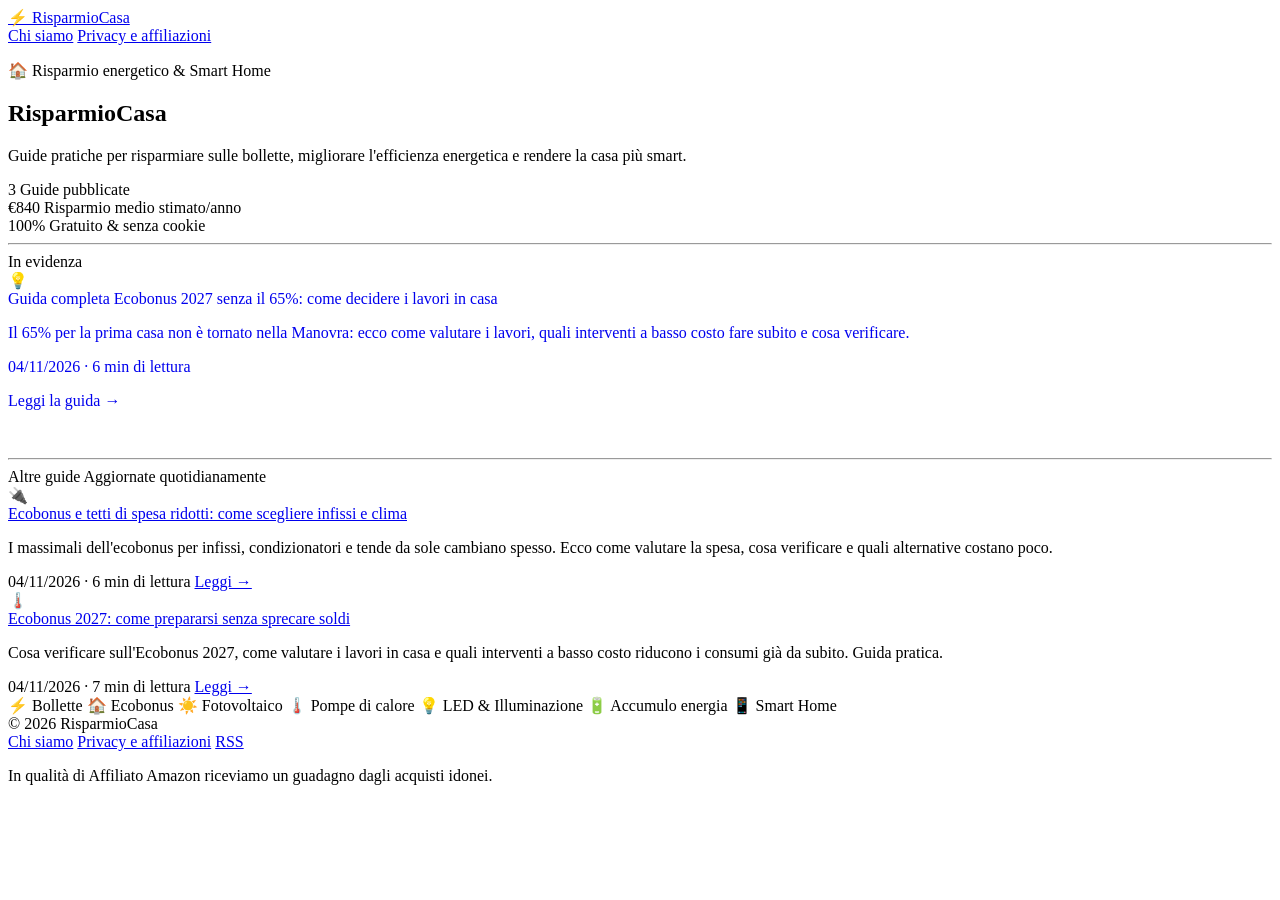
<file: index.html>
<!doctype html>
<html lang="it">
<head>
<meta charset="utf-8">
<meta name="viewport" content="width=device-width,initial-scale=1">
<title>RisparmioCasa — Guide pratiche per risparmiare sulle bollette, migliorare l&#39;efficienza energetica e rendere la</title>
<meta name="description" content="Guide pratiche per risparmiare sulle bollette, migliorare l&#39;efficienza energetica e rendere la casa più smart.">
<link rel="canonical" href="https://risparmio-casa.it/">
<link rel="alternate" type="application/rss+xml" title="RisparmioCasa" href="https://risparmio-casa.it/rss.xml">
<meta property="og:site_name" content="RisparmioCasa">
<meta property="og:title" content="RisparmioCasa — Guide pratiche per risparmiare sulle bollette, migliorare l&#39;efficienza energetica e rendere la">
<meta property="og:description" content="Guide pratiche per risparmiare sulle bollette, migliorare l&#39;efficienza energetica e rendere la casa più smart.">
<meta property="og:url" content="https://risparmio-casa.it/">
<link rel="preconnect" href="https://fonts.googleapis.com">
<link rel="preconnect" href="https://fonts.gstatic.com" crossorigin>
<link href="https://fonts.googleapis.com/css2?family=Inter:wght@400;500;600;700&display=swap" rel="stylesheet">
<link rel="stylesheet" href="https://risparmio-casa.it/assets/style.css">


</head>
<body class="page-home">
<div id="progress"></div>
<header class="site-header">
  <div class="wrap">
    <a class="brand" href="https://risparmio-casa.it/">
      <span class="brand-icon">⚡</span>
      RisparmioCasa
    </a>
    <nav>
      <a href="https://risparmio-casa.it/about/">Chi siamo</a>
      <a href="https://risparmio-casa.it/privacy/">Privacy e affiliazioni</a>
    </nav>
  </div>
</header>
<main class="wrap">

<section class="hero">
  <p class="hero-eyebrow">🏠 Risparmio energetico &amp; Smart Home</p>
  <h1>RisparmioCasa</h1>
  <p class="lead">Guide pratiche per risparmiare sulle bollette, migliorare l&#39;efficienza energetica e rendere la casa più smart.</p>
  <div class="hero-stats">
    <div class="stat-item">
      <span class="stat-num">3</span>
      <span class="stat-label">Guide pubblicate</span>
    </div>
    <div class="stat-item">
      <span class="stat-num">€840</span>
      <span class="stat-label">Risparmio medio stimato/anno</span>
    </div>
    <div class="stat-item">
      <span class="stat-num">100%</span>
      <span class="stat-label">Gratuito &amp; senza cookie</span>
    </div>
  </div>
</section>

<hr class="divider">





<div class="section-header">
  <span class="section-title">In evidenza</span>
</div>

<a href="https://risparmio-casa.it/posts/ecobonus-2027-senza-il-65-come-decidere-i-lavori-in-casa/" style="text-decoration:none;">
  <div class="featured-card">
    <div class="featured-thumb">💡</div>
    <div class="featured-body">
      <span class="featured-badge">Guida completa</span>
      <span class="featured-title">Ecobonus 2027 senza il 65%: come decidere i lavori in casa</span>
      <p class="featured-desc">Il 65% per la prima casa non è tornato nella Manovra: ecco come valutare i lavori, quali interventi a basso costo fare subito e cosa verificare.</p>
      <div class="featured-cta">
        <div class="featured-meta" style="margin-bottom:16px;">
          <span>04/11/2026</span>
          <span>·</span>
          <span>6 min di lettura</span>
        </div>
        <span class="btn">Leggi la guida →</span>
      </div>
    </div>
  </div>
</a>


<hr class="divider" style="margin-top:48px;">
<div class="section-header">
  <span class="section-title">Altre guide</span>
  <span class="section-sub">Aggiornate quotidianamente</span>
</div>


<div class="card-grid">
  
  
  <div class="card">
    <div class="card-thumb card-thumb-0">🔌</div>
    <div class="card-body">
      <a class="card-title" href="https://risparmio-casa.it/posts/ecobonus-e-tetti-di-spesa-ridotti-come-scegliere-infissi-e-clima/">Ecobonus e tetti di spesa ridotti: come scegliere infissi e clima</a>
      <p class="card-desc">I massimali dell&#39;ecobonus per infissi, condizionatori e tende da sole cambiano spesso. Ecco come valutare la spesa, cosa verificare e quali alternative costano poco.</p>
      <div class="card-footer">
        <span class="card-meta">04/11/2026 · 6 min di lettura</span>
        <a class="card-link" href="https://risparmio-casa.it/posts/ecobonus-e-tetti-di-spesa-ridotti-come-scegliere-infissi-e-clima/">Leggi →</a>
      </div>
    </div>
  </div>
  
  
  <div class="card">
    <div class="card-thumb card-thumb-1">🌡️</div>
    <div class="card-body">
      <a class="card-title" href="https://risparmio-casa.it/posts/ecobonus-2027-come-prepararsi-senza-sprecare-soldi/">Ecobonus 2027: come prepararsi senza sprecare soldi</a>
      <p class="card-desc">Cosa verificare sull&#39;Ecobonus 2027, come valutare i lavori in casa e quali interventi a basso costo riducono i consumi già da subito. Guida pratica.</p>
      <div class="card-footer">
        <span class="card-meta">04/11/2026 · 7 min di lettura</span>
        <a class="card-link" href="https://risparmio-casa.it/posts/ecobonus-2027-come-prepararsi-senza-sprecare-soldi/">Leggi →</a>
      </div>
    </div>
  </div>
  
</div>




<div class="topics-strip">
  <span class="topic-chip">⚡ Bollette</span>
  <span class="topic-chip">🏠 Ecobonus</span>
  <span class="topic-chip">☀️ Fotovoltaico</span>
  <span class="topic-chip">🌡️ Pompe di calore</span>
  <span class="topic-chip">💡 LED &amp; Illuminazione</span>
  <span class="topic-chip">🔋 Accumulo energia</span>
  <span class="topic-chip">📱 Smart Home</span>
</div>

</main>
<footer class="site-footer">
  <div class="wrap">
    <div class="footer-inner">
      <span>© 2026 RisparmioCasa</span>
      <div class="footer-links">
        <a href="https://risparmio-casa.it/about/">Chi siamo</a>
        <a href="https://risparmio-casa.it/privacy/">Privacy e affiliazioni</a>
        <a href="https://risparmio-casa.it/rss.xml">RSS</a>
      </div>
    </div>
    <p class="footer-disc">In qualità di Affiliato Amazon riceviamo un guadagno dagli acquisti idonei.</p>
  </div>
</footer>
<script>
  (function(){
    var bar = document.getElementById('progress');
    if (!bar || !document.body.classList.contains('page-post')) return;
    document.addEventListener('scroll', function(){
      var h = document.documentElement;
      var pct = h.scrollTop / (h.scrollHeight - h.clientHeight) * 100;
      bar.style.width = Math.min(pct, 100) + '%';
    }, {passive: true});
  })();
</script>
</body>
</html>
</file>
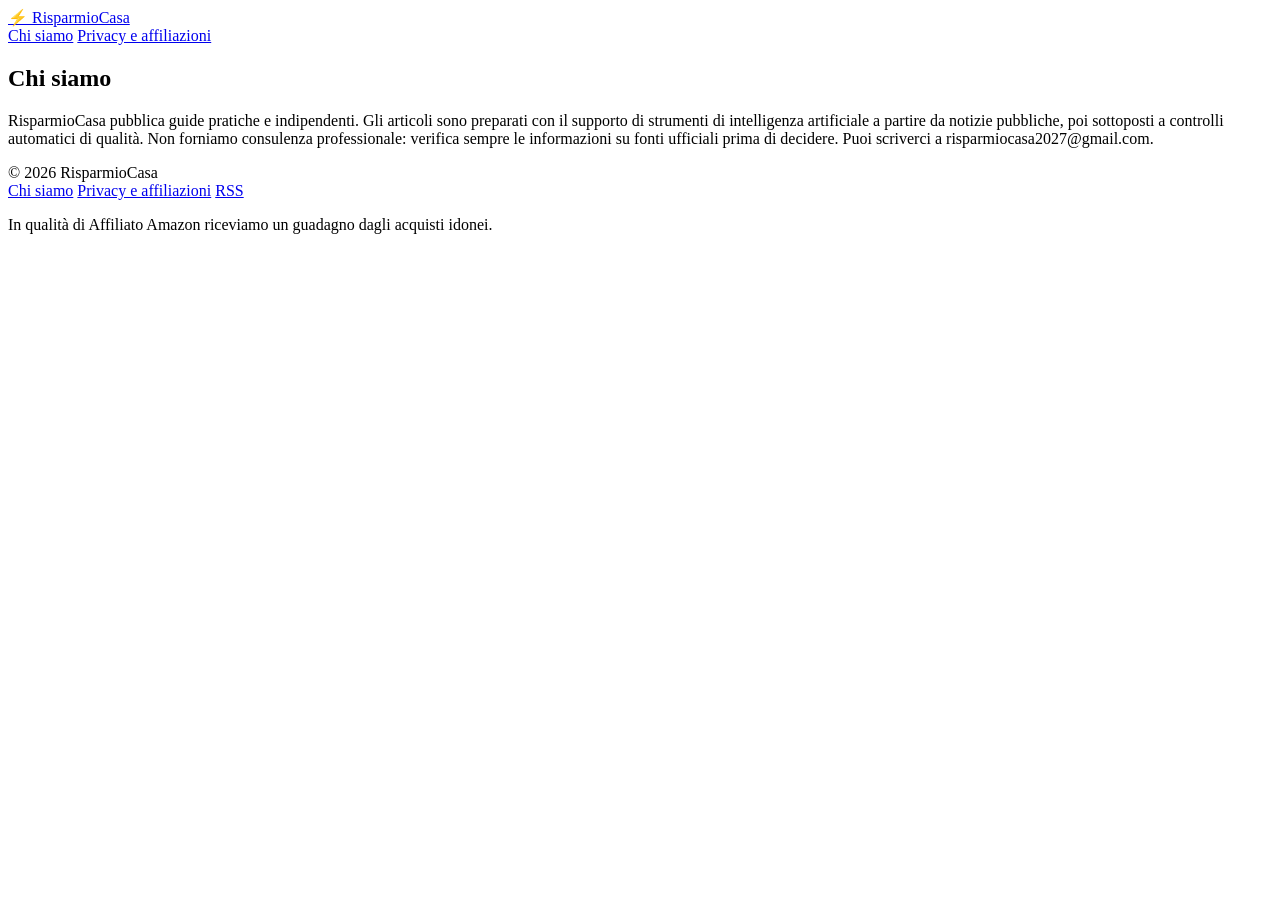
<file: about/index.html>
<!doctype html>
<html lang="it">
<head>
<meta charset="utf-8">
<meta name="viewport" content="width=device-width,initial-scale=1">
<title>Chi siamo | RisparmioCasa</title>
<meta name="description" content="Guide pratiche per risparmiare sulle bollette, migliorare l&#39;efficienza energetica e rendere la casa più smart.">
<link rel="canonical" href="https://risparmio-casa.it/about/">
<link rel="alternate" type="application/rss+xml" title="RisparmioCasa" href="https://risparmio-casa.it/rss.xml">
<meta property="og:site_name" content="RisparmioCasa">
<meta property="og:title" content="Chi siamo | RisparmioCasa">
<meta property="og:description" content="Guide pratiche per risparmiare sulle bollette, migliorare l&#39;efficienza energetica e rendere la casa più smart.">
<meta property="og:url" content="https://risparmio-casa.it/about/">
<link rel="preconnect" href="https://fonts.googleapis.com">
<link rel="preconnect" href="https://fonts.gstatic.com" crossorigin>
<link href="https://fonts.googleapis.com/css2?family=Inter:wght@400;500;600;700&display=swap" rel="stylesheet">
<link rel="stylesheet" href="https://risparmio-casa.it/assets/style.css">


</head>
<body class="page-static">
<div id="progress"></div>
<header class="site-header">
  <div class="wrap">
    <a class="brand" href="https://risparmio-casa.it/">
      <span class="brand-icon">⚡</span>
      RisparmioCasa
    </a>
    <nav>
      <a href="https://risparmio-casa.it/about/">Chi siamo</a>
      <a href="https://risparmio-casa.it/privacy/">Privacy e affiliazioni</a>
    </nav>
  </div>
</header>
<main class="wrap">

<article class="post">
  <h1>Chi siamo</h1>
  <div class="post-body"><p>RisparmioCasa pubblica guide pratiche e indipendenti. Gli articoli sono preparati con il supporto di strumenti di intelligenza artificiale a partire da notizie pubbliche, poi sottoposti a controlli automatici di qualità. Non forniamo consulenza professionale: verifica sempre le informazioni su fonti ufficiali prima di decidere. Puoi scriverci a risparmiocasa2027@gmail.com.</p></div>
</article>

</main>
<footer class="site-footer">
  <div class="wrap">
    <div class="footer-inner">
      <span>© 2026 RisparmioCasa</span>
      <div class="footer-links">
        <a href="https://risparmio-casa.it/about/">Chi siamo</a>
        <a href="https://risparmio-casa.it/privacy/">Privacy e affiliazioni</a>
        <a href="https://risparmio-casa.it/rss.xml">RSS</a>
      </div>
    </div>
    <p class="footer-disc">In qualità di Affiliato Amazon riceviamo un guadagno dagli acquisti idonei.</p>
  </div>
</footer>
<script>
  (function(){
    var bar = document.getElementById('progress');
    if (!bar || !document.body.classList.contains('page-post')) return;
    document.addEventListener('scroll', function(){
      var h = document.documentElement;
      var pct = h.scrollTop / (h.scrollHeight - h.clientHeight) * 100;
      bar.style.width = Math.min(pct, 100) + '%';
    }, {passive: true});
  })();
</script>
</body>
</html>
</file>
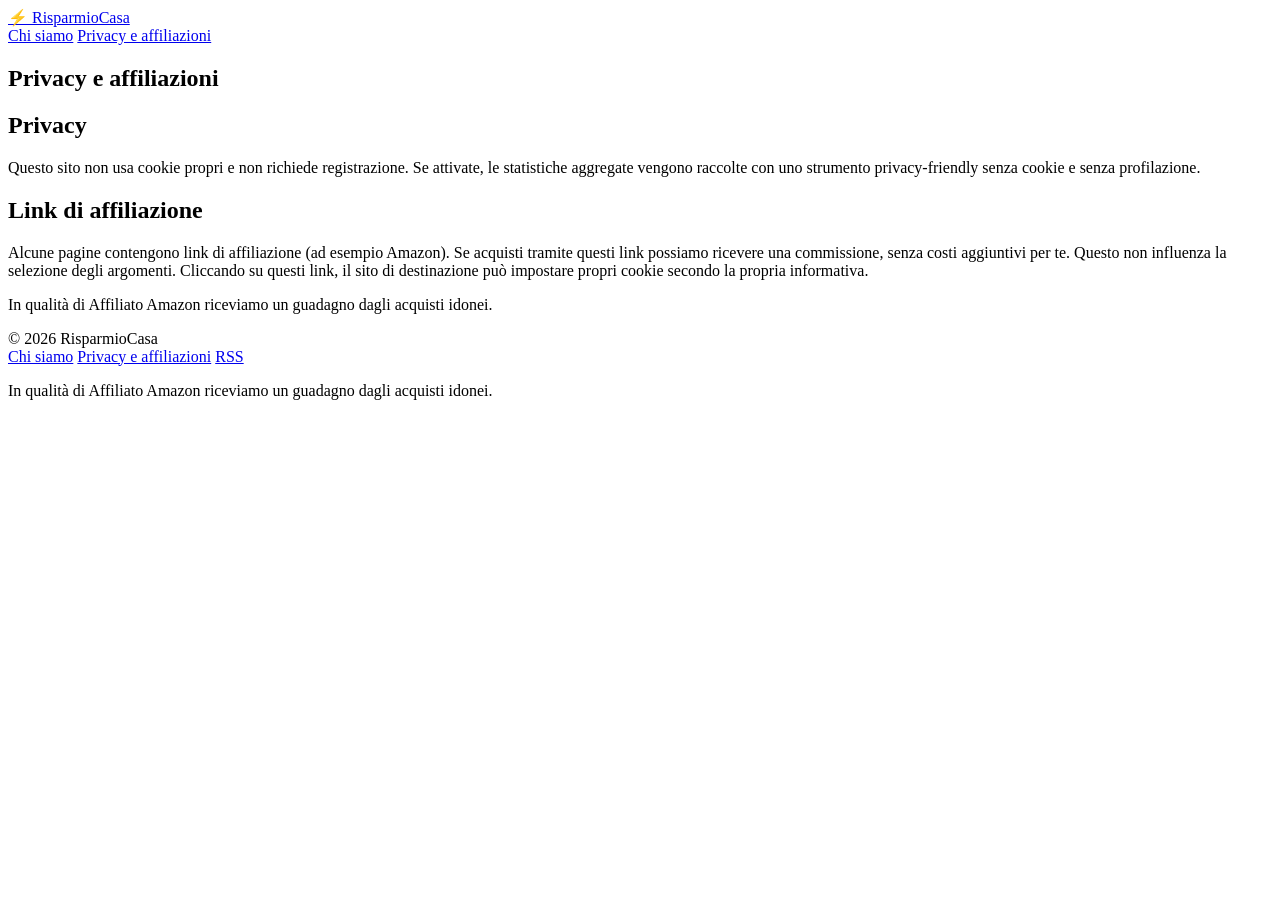
<file: privacy/index.html>
<!doctype html>
<html lang="it">
<head>
<meta charset="utf-8">
<meta name="viewport" content="width=device-width,initial-scale=1">
<title>Privacy e affiliazioni | RisparmioCasa</title>
<meta name="description" content="Guide pratiche per risparmiare sulle bollette, migliorare l&#39;efficienza energetica e rendere la casa più smart.">
<link rel="canonical" href="https://risparmio-casa.it/privacy/">
<link rel="alternate" type="application/rss+xml" title="RisparmioCasa" href="https://risparmio-casa.it/rss.xml">
<meta property="og:site_name" content="RisparmioCasa">
<meta property="og:title" content="Privacy e affiliazioni | RisparmioCasa">
<meta property="og:description" content="Guide pratiche per risparmiare sulle bollette, migliorare l&#39;efficienza energetica e rendere la casa più smart.">
<meta property="og:url" content="https://risparmio-casa.it/privacy/">
<link rel="preconnect" href="https://fonts.googleapis.com">
<link rel="preconnect" href="https://fonts.gstatic.com" crossorigin>
<link href="https://fonts.googleapis.com/css2?family=Inter:wght@400;500;600;700&display=swap" rel="stylesheet">
<link rel="stylesheet" href="https://risparmio-casa.it/assets/style.css">


</head>
<body class="page-static">
<div id="progress"></div>
<header class="site-header">
  <div class="wrap">
    <a class="brand" href="https://risparmio-casa.it/">
      <span class="brand-icon">⚡</span>
      RisparmioCasa
    </a>
    <nav>
      <a href="https://risparmio-casa.it/about/">Chi siamo</a>
      <a href="https://risparmio-casa.it/privacy/">Privacy e affiliazioni</a>
    </nav>
  </div>
</header>
<main class="wrap">

<article class="post">
  <h1>Privacy e affiliazioni</h1>
  <div class="post-body"><h2>Privacy</h2><p>Questo sito non usa cookie propri e non richiede registrazione. Se attivate, le statistiche aggregate vengono raccolte con uno strumento privacy-friendly senza cookie e senza profilazione.</p><h2>Link di affiliazione</h2><p>Alcune pagine contengono link di affiliazione (ad esempio Amazon). Se acquisti tramite questi link possiamo ricevere una commissione, senza costi aggiuntivi per te. Questo non influenza la selezione degli argomenti. Cliccando su questi link, il sito di destinazione può impostare propri cookie secondo la propria informativa.</p><p>In qualità di Affiliato Amazon riceviamo un guadagno dagli acquisti idonei.</p></div>
</article>

</main>
<footer class="site-footer">
  <div class="wrap">
    <div class="footer-inner">
      <span>© 2026 RisparmioCasa</span>
      <div class="footer-links">
        <a href="https://risparmio-casa.it/about/">Chi siamo</a>
        <a href="https://risparmio-casa.it/privacy/">Privacy e affiliazioni</a>
        <a href="https://risparmio-casa.it/rss.xml">RSS</a>
      </div>
    </div>
    <p class="footer-disc">In qualità di Affiliato Amazon riceviamo un guadagno dagli acquisti idonei.</p>
  </div>
</footer>
<script>
  (function(){
    var bar = document.getElementById('progress');
    if (!bar || !document.body.classList.contains('page-post')) return;
    document.addEventListener('scroll', function(){
      var h = document.documentElement;
      var pct = h.scrollTop / (h.scrollHeight - h.clientHeight) * 100;
      bar.style.width = Math.min(pct, 100) + '%';
    }, {passive: true});
  })();
</script>
</body>
</html>
</file>
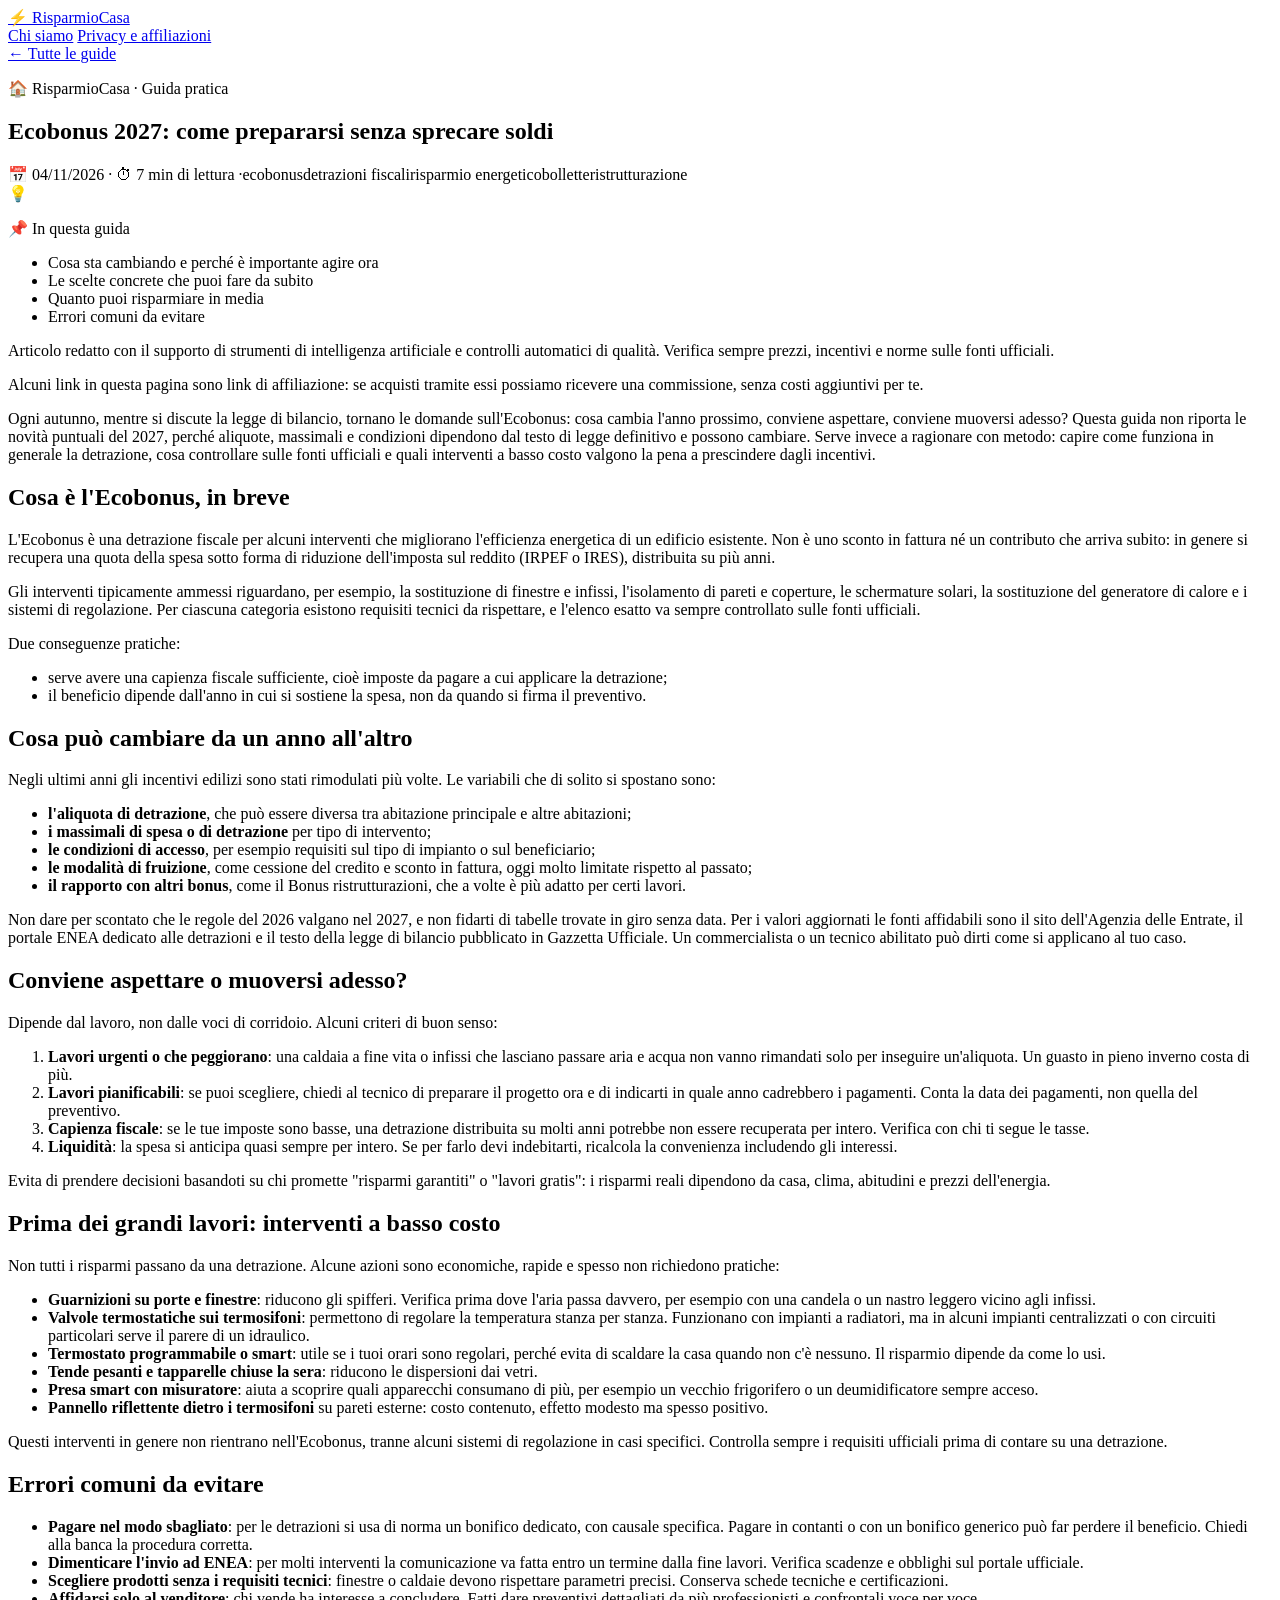
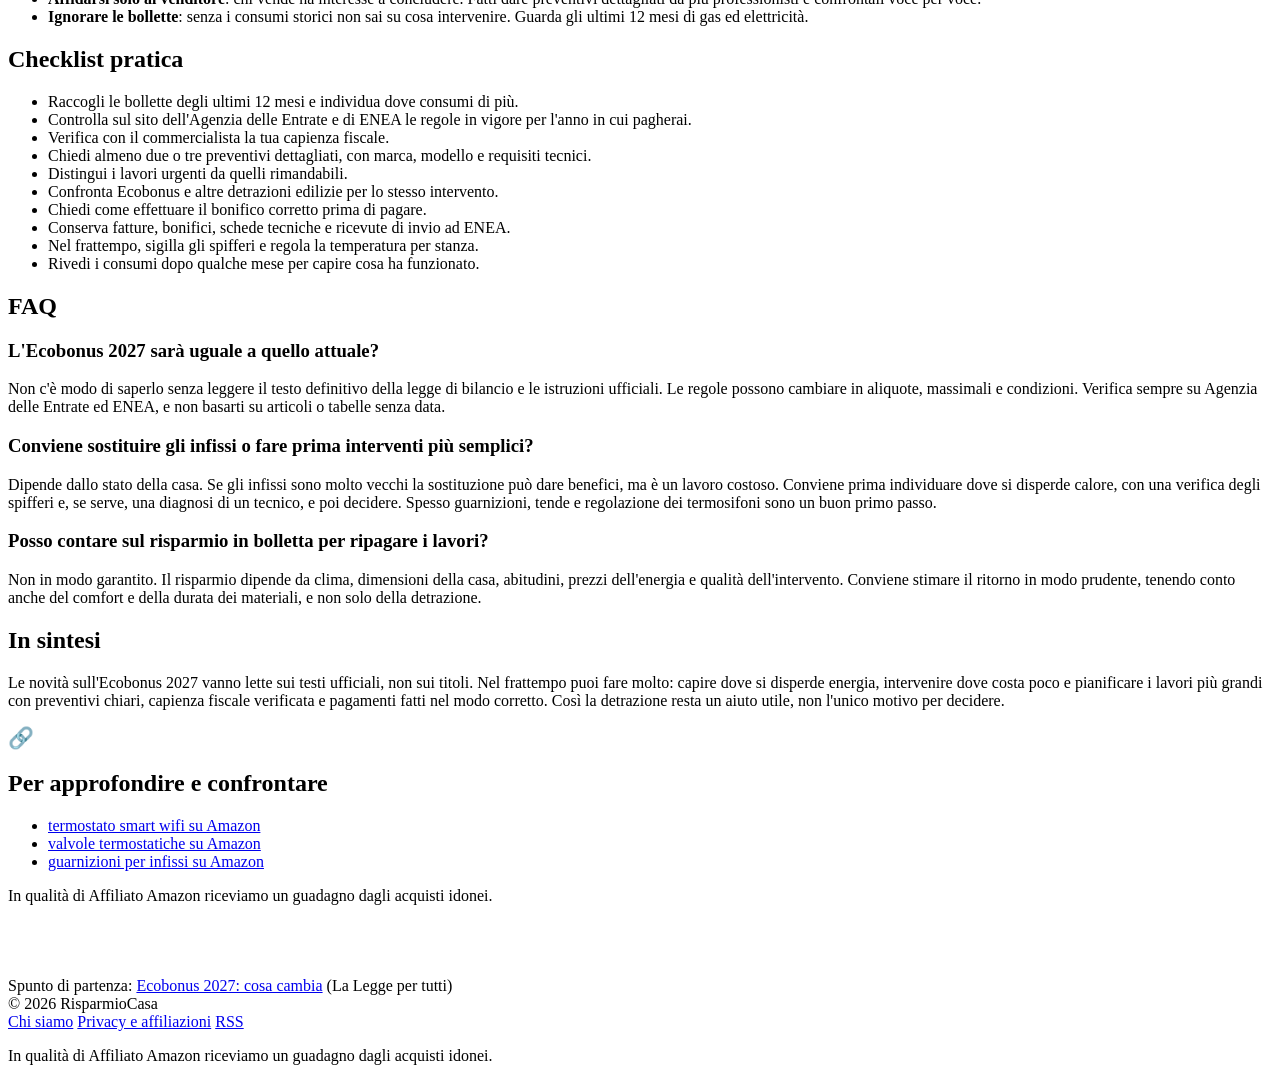
<file: posts/ecobonus-2027-come-prepararsi-senza-sprecare-soldi/index.html>
<!doctype html>
<html lang="it">
<head>
<meta charset="utf-8">
<meta name="viewport" content="width=device-width,initial-scale=1">
<title>Ecobonus 2027: come prepararsi senza sprecare soldi | RisparmioCasa</title>
<meta name="description" content="Cosa verificare sull&#39;Ecobonus 2027, come valutare i lavori in casa e quali interventi a basso costo riducono i consumi già da subito. Guida pratica.">
<link rel="canonical" href="https://risparmio-casa.it/posts/ecobonus-2027-come-prepararsi-senza-sprecare-soldi/">
<link rel="alternate" type="application/rss+xml" title="RisparmioCasa" href="https://risparmio-casa.it/rss.xml">
<meta property="og:site_name" content="RisparmioCasa">
<meta property="og:title" content="Ecobonus 2027: come prepararsi senza sprecare soldi | RisparmioCasa">
<meta property="og:description" content="Cosa verificare sull&#39;Ecobonus 2027, come valutare i lavori in casa e quali interventi a basso costo riducono i consumi già da subito. Guida pratica.">
<meta property="og:url" content="https://risparmio-casa.it/posts/ecobonus-2027-come-prepararsi-senza-sprecare-soldi/">
<link rel="preconnect" href="https://fonts.googleapis.com">
<link rel="preconnect" href="https://fonts.gstatic.com" crossorigin>
<link href="https://fonts.googleapis.com/css2?family=Inter:wght@400;500;600;700&display=swap" rel="stylesheet">
<link rel="stylesheet" href="https://risparmio-casa.it/assets/style.css">


<script type="application/ld+json">{"@context": "https://schema.org", "@type": "Article", "author": {"@type": "Organization", "name": "RisparmioCasa"}, "dateModified": "2026-11-04T01:33:06.097140+00:00", "datePublished": "2026-11-04T01:33:06.097140+00:00", "description": "Cosa verificare sull\u0027Ecobonus 2027, come valutare i lavori in casa e quali interventi a basso costo riducono i consumi gi\u00e0 da subito. Guida pratica.", "headline": "Ecobonus 2027: come prepararsi senza sprecare soldi", "mainEntityOfPage": "https://risparmio-casa.it/posts/ecobonus-2027-come-prepararsi-senza-sprecare-soldi/", "publisher": {"@type": "Organization", "name": "RisparmioCasa"}}</script>

</head>
<body class="page-post">
<div id="progress"></div>
<header class="site-header">
  <div class="wrap">
    <a class="brand" href="https://risparmio-casa.it/">
      <span class="brand-icon">⚡</span>
      RisparmioCasa
    </a>
    <nav>
      <a href="https://risparmio-casa.it/about/">Chi siamo</a>
      <a href="https://risparmio-casa.it/privacy/">Privacy e affiliazioni</a>
    </nav>
  </div>
</header>
<main class="wrap">

<article class="post">
  <a class="back-link" href="https://risparmio-casa.it/">← Tutte le guide</a>
  <p class="post-eyebrow">🏠 RisparmioCasa · Guida pratica</p>
  <h1>Ecobonus 2027: come prepararsi senza sprecare soldi</h1>
  <div class="post-meta">
    <span>📅 04/11/2026</span>
    <span>·</span>
    <span>⏱ 7 min di lettura</span>
    <span>·</span><span class="tag">ecobonus</span><span class="tag">detrazioni fiscali</span><span class="tag">risparmio energetico</span><span class="tag">bollette</span><span class="tag">ristrutturazione</span>
  </div>

  <div class="post-hero-img" style="background: linear-gradient(135deg, var(--accent) 0%, #0ea5e9 60%, #6366f1 100%);">💡</div>

  <div class="summary-box">
    <p class="summary-box-title">📌 In questa guida</p>
    <ul>
      <li>Cosa sta cambiando e perché è importante agire ora</li>
      <li>Le scelte concrete che puoi fare da subito</li>
      <li>Quanto puoi risparmiare in media</li>
      <li>Errori comuni da evitare</li>
    </ul>
  </div>

  <p class="note">Articolo redatto con il supporto di strumenti di intelligenza artificiale e controlli automatici di qualità. Verifica sempre prezzi, incentivi e norme sulle fonti ufficiali.</p>
  <p class="note">Alcuni link in questa pagina sono link di affiliazione: se acquisti tramite essi possiamo ricevere una commissione, senza costi aggiuntivi per te.</p>

  <div class="post-body"><p>Ogni autunno, mentre si discute la legge di bilancio, tornano le domande sull'Ecobonus: cosa cambia l'anno prossimo, conviene aspettare, conviene muoversi adesso? Questa guida non riporta le novità puntuali del 2027, perché aliquote, massimali e condizioni dipendono dal testo di legge definitivo e possono cambiare. Serve invece a ragionare con metodo: capire come funziona in generale la detrazione, cosa controllare sulle fonti ufficiali e quali interventi a basso costo valgono la pena a prescindere dagli incentivi.</p>
<h2>Cosa è l'Ecobonus, in breve</h2>
<p>L'Ecobonus è una detrazione fiscale per alcuni interventi che migliorano l'efficienza energetica di un edificio esistente. Non è uno sconto in fattura né un contributo che arriva subito: in genere si recupera una quota della spesa sotto forma di riduzione dell'imposta sul reddito (IRPEF o IRES), distribuita su più anni.</p>
<p>Gli interventi tipicamente ammessi riguardano, per esempio, la sostituzione di finestre e infissi, l'isolamento di pareti e coperture, le schermature solari, la sostituzione del generatore di calore e i sistemi di regolazione. Per ciascuna categoria esistono requisiti tecnici da rispettare, e l'elenco esatto va sempre controllato sulle fonti ufficiali.</p>
<p>Due conseguenze pratiche:</p>
<ul>
<li>serve avere una capienza fiscale sufficiente, cioè imposte da pagare a cui applicare la detrazione;</li>
<li>il beneficio dipende dall'anno in cui si sostiene la spesa, non da quando si firma il preventivo.</li>
</ul>
<h2>Cosa può cambiare da un anno all'altro</h2>
<p>Negli ultimi anni gli incentivi edilizi sono stati rimodulati più volte. Le variabili che di solito si spostano sono:</p>
<ul>
<li><strong>l'aliquota di detrazione</strong>, che può essere diversa tra abitazione principale e altre abitazioni;</li>
<li><strong>i massimali di spesa o di detrazione</strong> per tipo di intervento;</li>
<li><strong>le condizioni di accesso</strong>, per esempio requisiti sul tipo di impianto o sul beneficiario;</li>
<li><strong>le modalità di fruizione</strong>, come cessione del credito e sconto in fattura, oggi molto limitate rispetto al passato;</li>
<li><strong>il rapporto con altri bonus</strong>, come il Bonus ristrutturazioni, che a volte è più adatto per certi lavori.</li>
</ul>
<p>Non dare per scontato che le regole del 2026 valgano nel 2027, e non fidarti di tabelle trovate in giro senza data. Per i valori aggiornati le fonti affidabili sono il sito dell'Agenzia delle Entrate, il portale ENEA dedicato alle detrazioni e il testo della legge di bilancio pubblicato in Gazzetta Ufficiale. Un commercialista o un tecnico abilitato può dirti come si applicano al tuo caso.</p>
<h2>Conviene aspettare o muoversi adesso?</h2>
<p>Dipende dal lavoro, non dalle voci di corridoio. Alcuni criteri di buon senso:</p>
<ol>
<li><strong>Lavori urgenti o che peggiorano</strong>: una caldaia a fine vita o infissi che lasciano passare aria e acqua non vanno rimandati solo per inseguire un'aliquota. Un guasto in pieno inverno costa di più.</li>
<li><strong>Lavori pianificabili</strong>: se puoi scegliere, chiedi al tecnico di preparare il progetto ora e di indicarti in quale anno cadrebbero i pagamenti. Conta la data dei pagamenti, non quella del preventivo.</li>
<li><strong>Capienza fiscale</strong>: se le tue imposte sono basse, una detrazione distribuita su molti anni potrebbe non essere recuperata per intero. Verifica con chi ti segue le tasse.</li>
<li><strong>Liquidità</strong>: la spesa si anticipa quasi sempre per intero. Se per farlo devi indebitarti, ricalcola la convenienza includendo gli interessi.</li>
</ol>
<p>Evita di prendere decisioni basandoti su chi promette "risparmi garantiti" o "lavori gratis": i risparmi reali dipendono da casa, clima, abitudini e prezzi dell'energia.</p>
<h2>Prima dei grandi lavori: interventi a basso costo</h2>
<p>Non tutti i risparmi passano da una detrazione. Alcune azioni sono economiche, rapide e spesso non richiedono pratiche:</p>
<ul>
<li><strong>Guarnizioni su porte e finestre</strong>: riducono gli spifferi. Verifica prima dove l'aria passa davvero, per esempio con una candela o un nastro leggero vicino agli infissi.</li>
<li><strong>Valvole termostatiche sui termosifoni</strong>: permettono di regolare la temperatura stanza per stanza. Funzionano con impianti a radiatori, ma in alcuni impianti centralizzati o con circuiti particolari serve il parere di un idraulico.</li>
<li><strong>Termostato programmabile o smart</strong>: utile se i tuoi orari sono regolari, perché evita di scaldare la casa quando non c'è nessuno. Il risparmio dipende da come lo usi.</li>
<li><strong>Tende pesanti e tapparelle chiuse la sera</strong>: riducono le dispersioni dai vetri.</li>
<li><strong>Presa smart con misuratore</strong>: aiuta a scoprire quali apparecchi consumano di più, per esempio un vecchio frigorifero o un deumidificatore sempre acceso.</li>
<li><strong>Pannello riflettente dietro i termosifoni</strong> su pareti esterne: costo contenuto, effetto modesto ma spesso positivo.</li>
</ul>
<p>Questi interventi in genere non rientrano nell'Ecobonus, tranne alcuni sistemi di regolazione in casi specifici. Controlla sempre i requisiti ufficiali prima di contare su una detrazione.</p>
<h2>Errori comuni da evitare</h2>
<ul>
<li><strong>Pagare nel modo sbagliato</strong>: per le detrazioni si usa di norma un bonifico dedicato, con causale specifica. Pagare in contanti o con un bonifico generico può far perdere il beneficio. Chiedi alla banca la procedura corretta.</li>
<li><strong>Dimenticare l'invio ad ENEA</strong>: per molti interventi la comunicazione va fatta entro un termine dalla fine lavori. Verifica scadenze e obblighi sul portale ufficiale.</li>
<li><strong>Scegliere prodotti senza i requisiti tecnici</strong>: finestre o caldaie devono rispettare parametri precisi. Conserva schede tecniche e certificazioni.</li>
<li><strong>Affidarsi solo al venditore</strong>: chi vende ha interesse a concludere. Fatti dare preventivi dettagliati da più professionisti e confrontali voce per voce.</li>
<li><strong>Ignorare le bollette</strong>: senza i consumi storici non sai su cosa intervenire. Guarda gli ultimi 12 mesi di gas ed elettricità.</li>
</ul>
<h2>Checklist pratica</h2>
<ul>
<li>Raccogli le bollette degli ultimi 12 mesi e individua dove consumi di più.</li>
<li>Controlla sul sito dell'Agenzia delle Entrate e di ENEA le regole in vigore per l'anno in cui pagherai.</li>
<li>Verifica con il commercialista la tua capienza fiscale.</li>
<li>Chiedi almeno due o tre preventivi dettagliati, con marca, modello e requisiti tecnici.</li>
<li>Distingui i lavori urgenti da quelli rimandabili.</li>
<li>Confronta Ecobonus e altre detrazioni edilizie per lo stesso intervento.</li>
<li>Chiedi come effettuare il bonifico corretto prima di pagare.</li>
<li>Conserva fatture, bonifici, schede tecniche e ricevute di invio ad ENEA.</li>
<li>Nel frattempo, sigilla gli spifferi e regola la temperatura per stanza.</li>
<li>Rivedi i consumi dopo qualche mese per capire cosa ha funzionato.</li>
</ul>
<h2>FAQ</h2>
<h3>L'Ecobonus 2027 sarà uguale a quello attuale?</h3>
<p>Non c'è modo di saperlo senza leggere il testo definitivo della legge di bilancio e le istruzioni ufficiali. Le regole possono cambiare in aliquote, massimali e condizioni. Verifica sempre su Agenzia delle Entrate ed ENEA, e non basarti su articoli o tabelle senza data.</p>
<h3>Conviene sostituire gli infissi o fare prima interventi più semplici?</h3>
<p>Dipende dallo stato della casa. Se gli infissi sono molto vecchi la sostituzione può dare benefici, ma è un lavoro costoso. Conviene prima individuare dove si disperde calore, con una verifica degli spifferi e, se serve, una diagnosi di un tecnico, e poi decidere. Spesso guarnizioni, tende e regolazione dei termosifoni sono un buon primo passo.</p>
<h3>Posso contare sul risparmio in bolletta per ripagare i lavori?</h3>
<p>Non in modo garantito. Il risparmio dipende da clima, dimensioni della casa, abitudini, prezzi dell'energia e qualità dell'intervento. Conviene stimare il ritorno in modo prudente, tenendo conto anche del comfort e della durata dei materiali, e non solo della detrazione.</p>
<h2>In sintesi</h2>
<p>Le novità sull'Ecobonus 2027 vanno lette sui testi ufficiali, non sui titoli. Nel frattempo puoi fare molto: capire dove si disperde energia, intervenire dove costa poco e pianificare i lavori più grandi con preventivi chiari, capienza fiscale verificata e pagamenti fatti nel modo corretto. Così la detrazione resta un aiuto utile, non l'unico motivo per decidere.</p></div>

  
  <aside class="affiliate-box">
    <div class="affiliate-box-header">
      <span style="font-size:1.3rem;">🔗</span>
      <h2>Per approfondire e confrontare</h2>
    </div>
    <ul>
      
      <li><a href="https://www.amazon.it/s?k=termostato+smart+wifi&amp;tag=risparmioca0c-21" rel="sponsored nofollow noopener" target="_blank">termostato smart wifi su Amazon</a></li>
      
      <li><a href="https://www.amazon.it/s?k=valvole+termostatiche&amp;tag=risparmioca0c-21" rel="sponsored nofollow noopener" target="_blank">valvole termostatiche su Amazon</a></li>
      
      <li><a href="https://www.amazon.it/s?k=guarnizioni+per+infissi&amp;tag=risparmioca0c-21" rel="sponsored nofollow noopener" target="_blank">guarnizioni per infissi su Amazon</a></li>
      
    </ul>
    <p class="affiliate-disc">In qualità di Affiliato Amazon riceviamo un guadagno dagli acquisti idonei.</p>
  </aside>
  

  <div class="post-meta" style="margin-top:2.5rem; flex-wrap:wrap; gap:6px; padding-top:2rem; border-top: 1px solid var(--border);">
    <span>Spunto di partenza:</span>
    <a href="https://news.google.com/rss/articles/[base64]?oc=5" rel="nofollow noopener" target="_blank">Ecobonus 2027: cosa cambia</a>
    <span style="color:var(--muted)">(La Legge per tutti)</span>
  </div>
</article>

</main>
<footer class="site-footer">
  <div class="wrap">
    <div class="footer-inner">
      <span>© 2026 RisparmioCasa</span>
      <div class="footer-links">
        <a href="https://risparmio-casa.it/about/">Chi siamo</a>
        <a href="https://risparmio-casa.it/privacy/">Privacy e affiliazioni</a>
        <a href="https://risparmio-casa.it/rss.xml">RSS</a>
      </div>
    </div>
    <p class="footer-disc">In qualità di Affiliato Amazon riceviamo un guadagno dagli acquisti idonei.</p>
  </div>
</footer>
<script>
  (function(){
    var bar = document.getElementById('progress');
    if (!bar || !document.body.classList.contains('page-post')) return;
    document.addEventListener('scroll', function(){
      var h = document.documentElement;
      var pct = h.scrollTop / (h.scrollHeight - h.clientHeight) * 100;
      bar.style.width = Math.min(pct, 100) + '%';
    }, {passive: true});
  })();
</script>
</body>
</html>
</file>
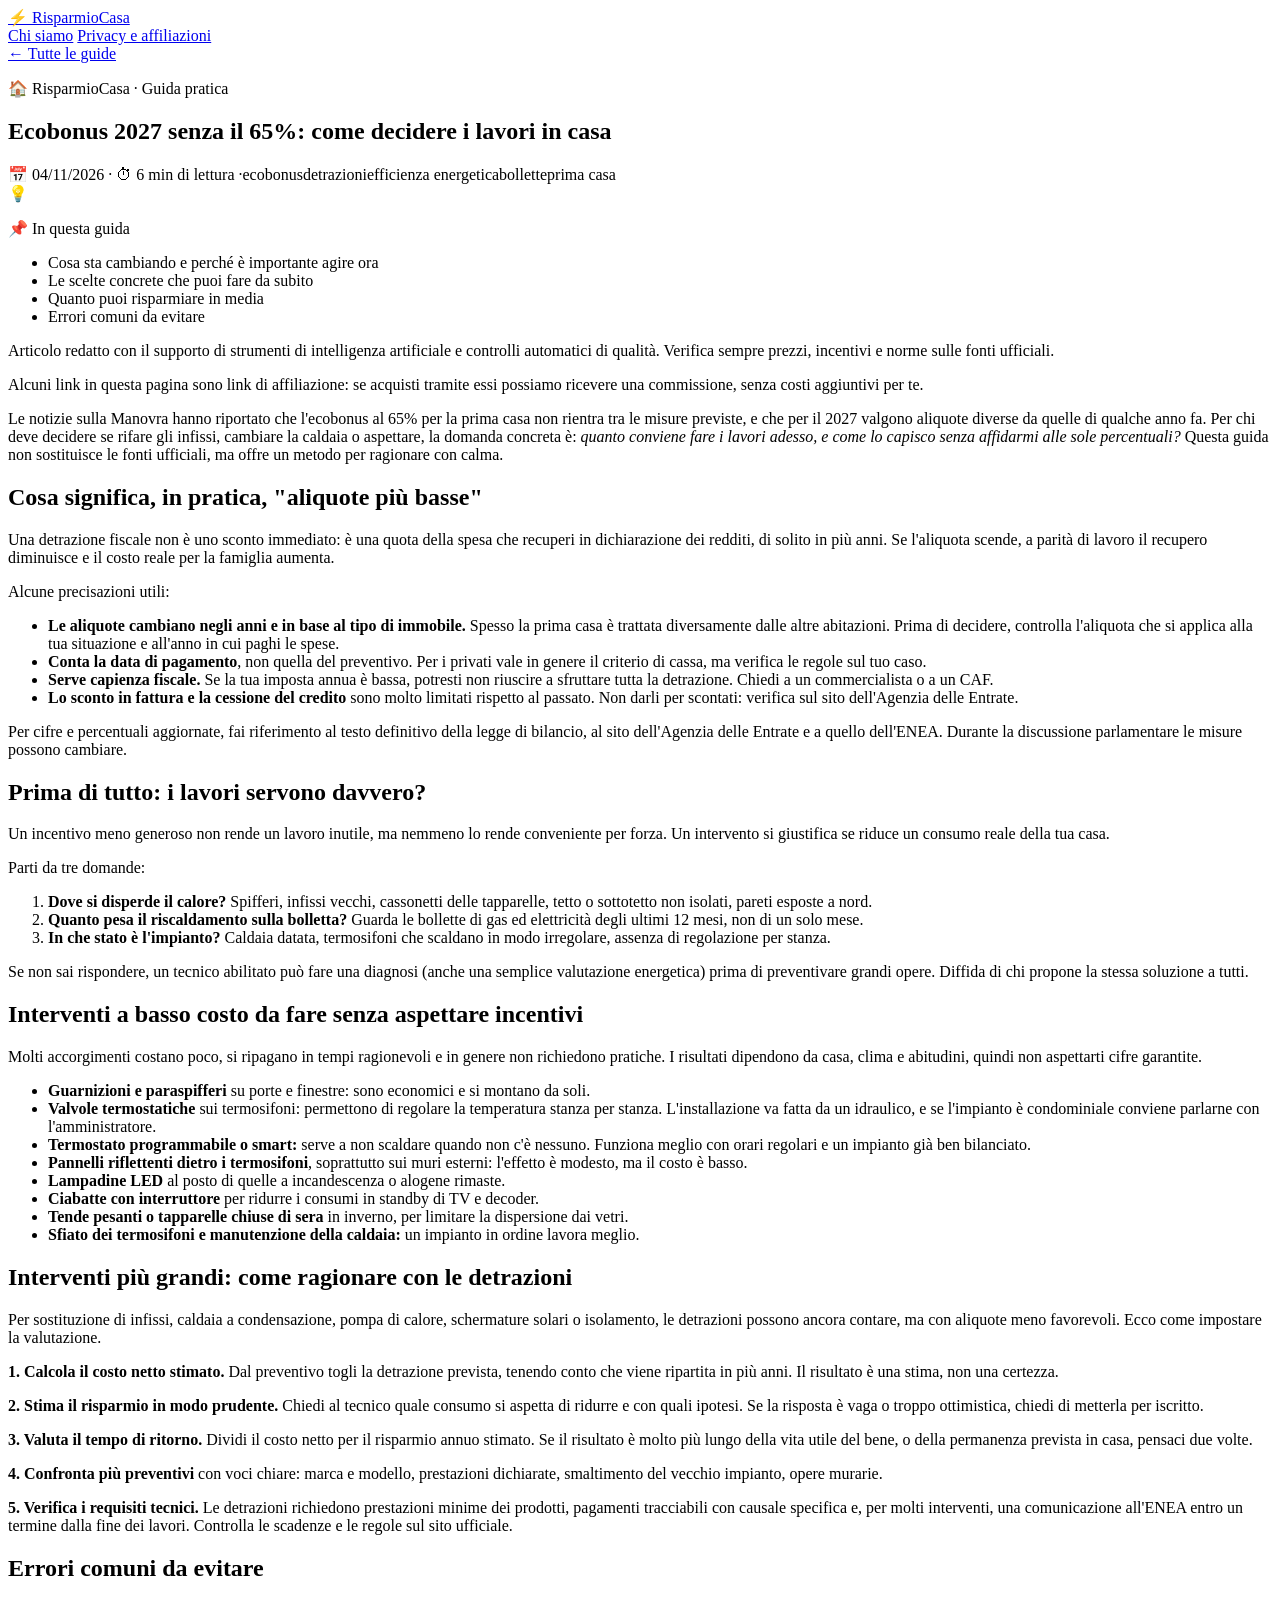
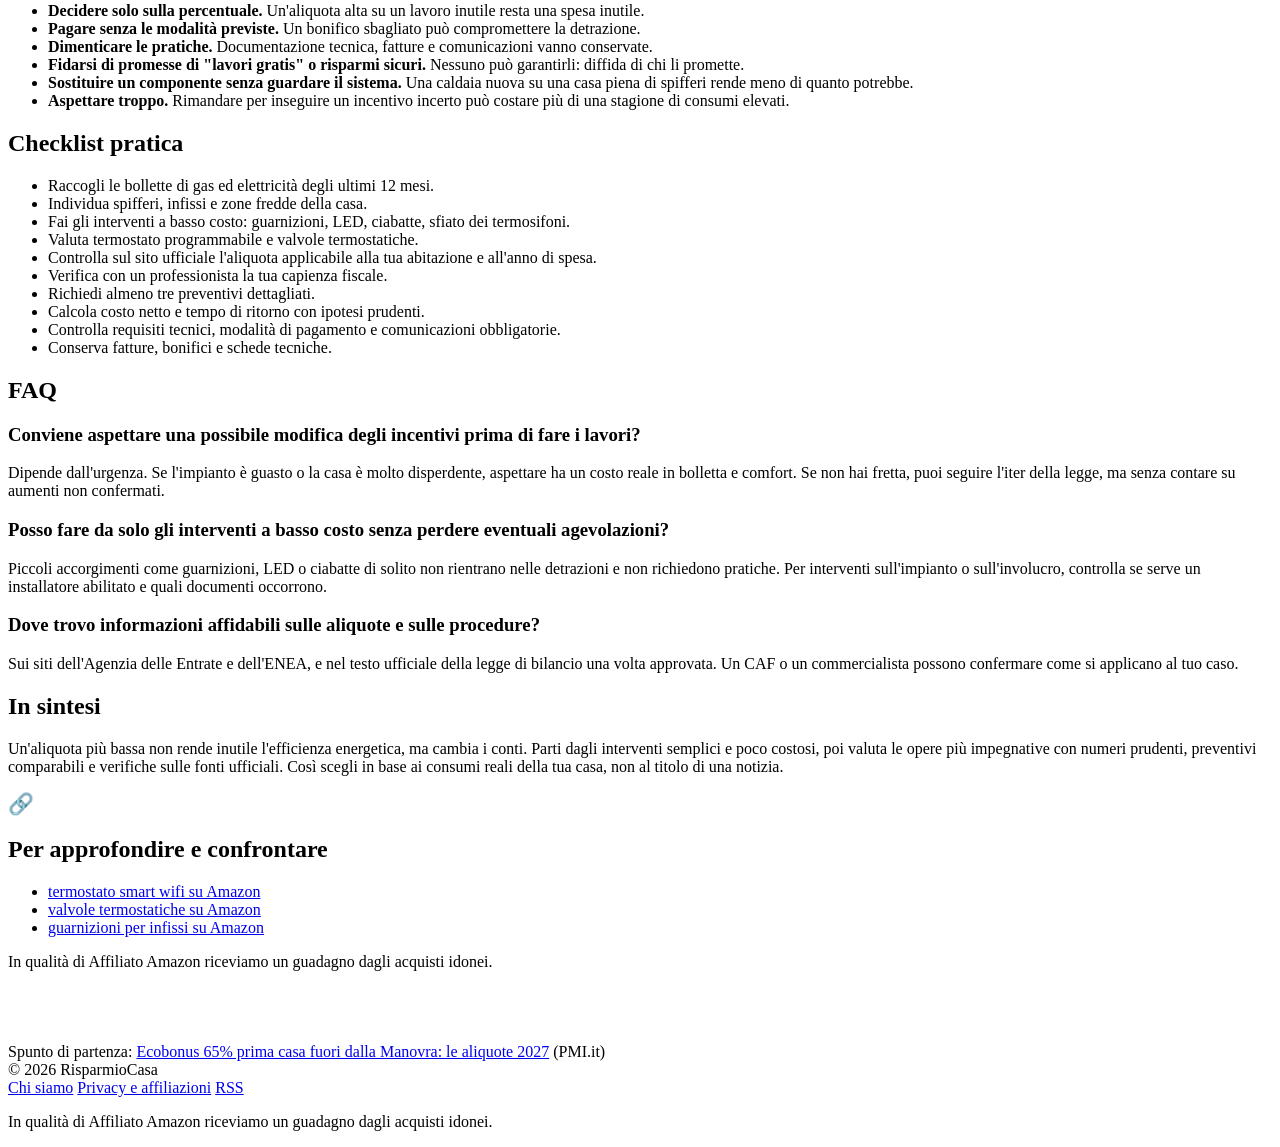
<file: posts/ecobonus-2027-senza-il-65-come-decidere-i-lavori-in-casa/index.html>
<!doctype html>
<html lang="it">
<head>
<meta charset="utf-8">
<meta name="viewport" content="width=device-width,initial-scale=1">
<title>Ecobonus 2027 senza il 65%: come decidere i lavori in casa | RisparmioCasa</title>
<meta name="description" content="Il 65% per la prima casa non è tornato nella Manovra: ecco come valutare i lavori, quali interventi a basso costo fare subito e cosa verificare.">
<link rel="canonical" href="https://risparmio-casa.it/posts/ecobonus-2027-senza-il-65-come-decidere-i-lavori-in-casa/">
<link rel="alternate" type="application/rss+xml" title="RisparmioCasa" href="https://risparmio-casa.it/rss.xml">
<meta property="og:site_name" content="RisparmioCasa">
<meta property="og:title" content="Ecobonus 2027 senza il 65%: come decidere i lavori in casa | RisparmioCasa">
<meta property="og:description" content="Il 65% per la prima casa non è tornato nella Manovra: ecco come valutare i lavori, quali interventi a basso costo fare subito e cosa verificare.">
<meta property="og:url" content="https://risparmio-casa.it/posts/ecobonus-2027-senza-il-65-come-decidere-i-lavori-in-casa/">
<link rel="preconnect" href="https://fonts.googleapis.com">
<link rel="preconnect" href="https://fonts.gstatic.com" crossorigin>
<link href="https://fonts.googleapis.com/css2?family=Inter:wght@400;500;600;700&display=swap" rel="stylesheet">
<link rel="stylesheet" href="https://risparmio-casa.it/assets/style.css">


<script type="application/ld+json">{"@context": "https://schema.org", "@type": "Article", "author": {"@type": "Organization", "name": "RisparmioCasa"}, "dateModified": "2026-11-04T01:39:25.412020+00:00", "datePublished": "2026-11-04T01:39:25.412020+00:00", "description": "Il 65% per la prima casa non \u00e8 tornato nella Manovra: ecco come valutare i lavori, quali interventi a basso costo fare subito e cosa verificare.", "headline": "Ecobonus 2027 senza il 65%: come decidere i lavori in casa", "mainEntityOfPage": "https://risparmio-casa.it/posts/ecobonus-2027-senza-il-65-come-decidere-i-lavori-in-casa/", "publisher": {"@type": "Organization", "name": "RisparmioCasa"}}</script>

</head>
<body class="page-post">
<div id="progress"></div>
<header class="site-header">
  <div class="wrap">
    <a class="brand" href="https://risparmio-casa.it/">
      <span class="brand-icon">⚡</span>
      RisparmioCasa
    </a>
    <nav>
      <a href="https://risparmio-casa.it/about/">Chi siamo</a>
      <a href="https://risparmio-casa.it/privacy/">Privacy e affiliazioni</a>
    </nav>
  </div>
</header>
<main class="wrap">

<article class="post">
  <a class="back-link" href="https://risparmio-casa.it/">← Tutte le guide</a>
  <p class="post-eyebrow">🏠 RisparmioCasa · Guida pratica</p>
  <h1>Ecobonus 2027 senza il 65%: come decidere i lavori in casa</h1>
  <div class="post-meta">
    <span>📅 04/11/2026</span>
    <span>·</span>
    <span>⏱ 6 min di lettura</span>
    <span>·</span><span class="tag">ecobonus</span><span class="tag">detrazioni</span><span class="tag">efficienza energetica</span><span class="tag">bollette</span><span class="tag">prima casa</span>
  </div>

  <div class="post-hero-img" style="background: linear-gradient(135deg, var(--accent) 0%, #0ea5e9 60%, #6366f1 100%);">💡</div>

  <div class="summary-box">
    <p class="summary-box-title">📌 In questa guida</p>
    <ul>
      <li>Cosa sta cambiando e perché è importante agire ora</li>
      <li>Le scelte concrete che puoi fare da subito</li>
      <li>Quanto puoi risparmiare in media</li>
      <li>Errori comuni da evitare</li>
    </ul>
  </div>

  <p class="note">Articolo redatto con il supporto di strumenti di intelligenza artificiale e controlli automatici di qualità. Verifica sempre prezzi, incentivi e norme sulle fonti ufficiali.</p>
  <p class="note">Alcuni link in questa pagina sono link di affiliazione: se acquisti tramite essi possiamo ricevere una commissione, senza costi aggiuntivi per te.</p>

  <div class="post-body"><p>Le notizie sulla Manovra hanno riportato che l'ecobonus al 65% per la prima casa non rientra tra le misure previste, e che per il 2027 valgono aliquote diverse da quelle di qualche anno fa. Per chi deve decidere se rifare gli infissi, cambiare la caldaia o aspettare, la domanda concreta è: <em>quanto conviene fare i lavori adesso, e come lo capisco senza affidarmi alle sole percentuali?</em> Questa guida non sostituisce le fonti ufficiali, ma offre un metodo per ragionare con calma.</p>
<h2>Cosa significa, in pratica, "aliquote più basse"</h2>
<p>Una detrazione fiscale non è uno sconto immediato: è una quota della spesa che recuperi in dichiarazione dei redditi, di solito in più anni. Se l'aliquota scende, a parità di lavoro il recupero diminuisce e il costo reale per la famiglia aumenta.</p>
<p>Alcune precisazioni utili:</p>
<ul>
<li><strong>Le aliquote cambiano negli anni e in base al tipo di immobile.</strong> Spesso la prima casa è trattata diversamente dalle altre abitazioni. Prima di decidere, controlla l'aliquota che si applica alla tua situazione e all'anno in cui paghi le spese.</li>
<li><strong>Conta la data di pagamento</strong>, non quella del preventivo. Per i privati vale in genere il criterio di cassa, ma verifica le regole sul tuo caso.</li>
<li><strong>Serve capienza fiscale.</strong> Se la tua imposta annua è bassa, potresti non riuscire a sfruttare tutta la detrazione. Chiedi a un commercialista o a un CAF.</li>
<li><strong>Lo sconto in fattura e la cessione del credito</strong> sono molto limitati rispetto al passato. Non darli per scontati: verifica sul sito dell'Agenzia delle Entrate.</li>
</ul>
<p>Per cifre e percentuali aggiornate, fai riferimento al testo definitivo della legge di bilancio, al sito dell'Agenzia delle Entrate e a quello dell'ENEA. Durante la discussione parlamentare le misure possono cambiare.</p>
<h2>Prima di tutto: i lavori servono davvero?</h2>
<p>Un incentivo meno generoso non rende un lavoro inutile, ma nemmeno lo rende conveniente per forza. Un intervento si giustifica se riduce un consumo reale della tua casa.</p>
<p>Parti da tre domande:</p>
<ol>
<li><strong>Dove si disperde il calore?</strong> Spifferi, infissi vecchi, cassonetti delle tapparelle, tetto o sottotetto non isolati, pareti esposte a nord.</li>
<li><strong>Quanto pesa il riscaldamento sulla bolletta?</strong> Guarda le bollette di gas ed elettricità degli ultimi 12 mesi, non di un solo mese.</li>
<li><strong>In che stato è l'impianto?</strong> Caldaia datata, termosifoni che scaldano in modo irregolare, assenza di regolazione per stanza.</li>
</ol>
<p>Se non sai rispondere, un tecnico abilitato può fare una diagnosi (anche una semplice valutazione energetica) prima di preventivare grandi opere. Diffida di chi propone la stessa soluzione a tutti.</p>
<h2>Interventi a basso costo da fare senza aspettare incentivi</h2>
<p>Molti accorgimenti costano poco, si ripagano in tempi ragionevoli e in genere non richiedono pratiche. I risultati dipendono da casa, clima e abitudini, quindi non aspettarti cifre garantite.</p>
<ul>
<li><strong>Guarnizioni e paraspifferi</strong> su porte e finestre: sono economici e si montano da soli.</li>
<li><strong>Valvole termostatiche</strong> sui termosifoni: permettono di regolare la temperatura stanza per stanza. L'installazione va fatta da un idraulico, e se l'impianto è condominiale conviene parlarne con l'amministratore.</li>
<li><strong>Termostato programmabile o smart:</strong> serve a non scaldare quando non c'è nessuno. Funziona meglio con orari regolari e un impianto già ben bilanciato.</li>
<li><strong>Pannelli riflettenti dietro i termosifoni</strong>, soprattutto sui muri esterni: l'effetto è modesto, ma il costo è basso.</li>
<li><strong>Lampadine LED</strong> al posto di quelle a incandescenza o alogene rimaste.</li>
<li><strong>Ciabatte con interruttore</strong> per ridurre i consumi in standby di TV e decoder.</li>
<li><strong>Tende pesanti o tapparelle chiuse di sera</strong> in inverno, per limitare la dispersione dai vetri.</li>
<li><strong>Sfiato dei termosifoni e manutenzione della caldaia:</strong> un impianto in ordine lavora meglio.</li>
</ul>
<h2>Interventi più grandi: come ragionare con le detrazioni</h2>
<p>Per sostituzione di infissi, caldaia a condensazione, pompa di calore, schermature solari o isolamento, le detrazioni possono ancora contare, ma con aliquote meno favorevoli. Ecco come impostare la valutazione.</p>
<p><strong>1. Calcola il costo netto stimato.</strong> Dal preventivo togli la detrazione prevista, tenendo conto che viene ripartita in più anni. Il risultato è una stima, non una certezza.</p>
<p><strong>2. Stima il risparmio in modo prudente.</strong> Chiedi al tecnico quale consumo si aspetta di ridurre e con quali ipotesi. Se la risposta è vaga o troppo ottimistica, chiedi di metterla per iscritto.</p>
<p><strong>3. Valuta il tempo di ritorno.</strong> Dividi il costo netto per il risparmio annuo stimato. Se il risultato è molto più lungo della vita utile del bene, o della permanenza prevista in casa, pensaci due volte.</p>
<p><strong>4. Confronta più preventivi</strong> con voci chiare: marca e modello, prestazioni dichiarate, smaltimento del vecchio impianto, opere murarie.</p>
<p><strong>5. Verifica i requisiti tecnici.</strong> Le detrazioni richiedono prestazioni minime dei prodotti, pagamenti tracciabili con causale specifica e, per molti interventi, una comunicazione all'ENEA entro un termine dalla fine dei lavori. Controlla le scadenze e le regole sul sito ufficiale.</p>
<h2>Errori comuni da evitare</h2>
<ul>
<li><strong>Decidere solo sulla percentuale.</strong> Un'aliquota alta su un lavoro inutile resta una spesa inutile.</li>
<li><strong>Pagare senza le modalità previste.</strong> Un bonifico sbagliato può compromettere la detrazione.</li>
<li><strong>Dimenticare le pratiche.</strong> Documentazione tecnica, fatture e comunicazioni vanno conservate.</li>
<li><strong>Fidarsi di promesse di "lavori gratis" o risparmi sicuri.</strong> Nessuno può garantirli: diffida di chi li promette.</li>
<li><strong>Sostituire un componente senza guardare il sistema.</strong> Una caldaia nuova su una casa piena di spifferi rende meno di quanto potrebbe.</li>
<li><strong>Aspettare troppo.</strong> Rimandare per inseguire un incentivo incerto può costare più di una stagione di consumi elevati.</li>
</ul>
<h2>Checklist pratica</h2>
<ul>
<li>Raccogli le bollette di gas ed elettricità degli ultimi 12 mesi.</li>
<li>Individua spifferi, infissi e zone fredde della casa.</li>
<li>Fai gli interventi a basso costo: guarnizioni, LED, ciabatte, sfiato dei termosifoni.</li>
<li>Valuta termostato programmabile e valvole termostatiche.</li>
<li>Controlla sul sito ufficiale l'aliquota applicabile alla tua abitazione e all'anno di spesa.</li>
<li>Verifica con un professionista la tua capienza fiscale.</li>
<li>Richiedi almeno tre preventivi dettagliati.</li>
<li>Calcola costo netto e tempo di ritorno con ipotesi prudenti.</li>
<li>Controlla requisiti tecnici, modalità di pagamento e comunicazioni obbligatorie.</li>
<li>Conserva fatture, bonifici e schede tecniche.</li>
</ul>
<h2>FAQ</h2>
<h3>Conviene aspettare una possibile modifica degli incentivi prima di fare i lavori?</h3>
<p>Dipende dall'urgenza. Se l'impianto è guasto o la casa è molto disperdente, aspettare ha un costo reale in bolletta e comfort. Se non hai fretta, puoi seguire l'iter della legge, ma senza contare su aumenti non confermati.</p>
<h3>Posso fare da solo gli interventi a basso costo senza perdere eventuali agevolazioni?</h3>
<p>Piccoli accorgimenti come guarnizioni, LED o ciabatte di solito non rientrano nelle detrazioni e non richiedono pratiche. Per interventi sull'impianto o sull'involucro, controlla se serve un installatore abilitato e quali documenti occorrono.</p>
<h3>Dove trovo informazioni affidabili sulle aliquote e sulle procedure?</h3>
<p>Sui siti dell'Agenzia delle Entrate e dell'ENEA, e nel testo ufficiale della legge di bilancio una volta approvata. Un CAF o un commercialista possono confermare come si applicano al tuo caso.</p>
<h2>In sintesi</h2>
<p>Un'aliquota più bassa non rende inutile l'efficienza energetica, ma cambia i conti. Parti dagli interventi semplici e poco costosi, poi valuta le opere più impegnative con numeri prudenti, preventivi comparabili e verifiche sulle fonti ufficiali. Così scegli in base ai consumi reali della tua casa, non al titolo di una notizia.</p></div>

  
  <aside class="affiliate-box">
    <div class="affiliate-box-header">
      <span style="font-size:1.3rem;">🔗</span>
      <h2>Per approfondire e confrontare</h2>
    </div>
    <ul>
      
      <li><a href="https://www.amazon.it/s?k=termostato+smart+wifi&amp;tag=risparmioca0c-21" rel="sponsored nofollow noopener" target="_blank">termostato smart wifi su Amazon</a></li>
      
      <li><a href="https://www.amazon.it/s?k=valvole+termostatiche&amp;tag=risparmioca0c-21" rel="sponsored nofollow noopener" target="_blank">valvole termostatiche su Amazon</a></li>
      
      <li><a href="https://www.amazon.it/s?k=guarnizioni+per+infissi&amp;tag=risparmioca0c-21" rel="sponsored nofollow noopener" target="_blank">guarnizioni per infissi su Amazon</a></li>
      
    </ul>
    <p class="affiliate-disc">In qualità di Affiliato Amazon riceviamo un guadagno dagli acquisti idonei.</p>
  </aside>
  

  <div class="post-meta" style="margin-top:2.5rem; flex-wrap:wrap; gap:6px; padding-top:2rem; border-top: 1px solid var(--border);">
    <span>Spunto di partenza:</span>
    <a href="https://news.google.com/rss/articles/CBMiggFBVV95cUxQX2hudE85TFRCd2hkekd6ZEdOZ1pPZ0gyRjBGVE1zRjdIRjM0TWtkQ3BFeUtkWTg0SkI1cDQtNnpBT3I5VkdFUGluSmlHUUV1b1pQYVVMdzhpQzhsNlJvSGVIQW1Cem9hbHhENTZTdE9WX0xsU0g3V0plVXJSbVk1LTV3?oc=5" rel="nofollow noopener" target="_blank">Ecobonus 65% prima casa fuori dalla Manovra: le aliquote 2027</a>
    <span style="color:var(--muted)">(PMI.it)</span>
  </div>
</article>

</main>
<footer class="site-footer">
  <div class="wrap">
    <div class="footer-inner">
      <span>© 2026 RisparmioCasa</span>
      <div class="footer-links">
        <a href="https://risparmio-casa.it/about/">Chi siamo</a>
        <a href="https://risparmio-casa.it/privacy/">Privacy e affiliazioni</a>
        <a href="https://risparmio-casa.it/rss.xml">RSS</a>
      </div>
    </div>
    <p class="footer-disc">In qualità di Affiliato Amazon riceviamo un guadagno dagli acquisti idonei.</p>
  </div>
</footer>
<script>
  (function(){
    var bar = document.getElementById('progress');
    if (!bar || !document.body.classList.contains('page-post')) return;
    document.addEventListener('scroll', function(){
      var h = document.documentElement;
      var pct = h.scrollTop / (h.scrollHeight - h.clientHeight) * 100;
      bar.style.width = Math.min(pct, 100) + '%';
    }, {passive: true});
  })();
</script>
</body>
</html>
</file>
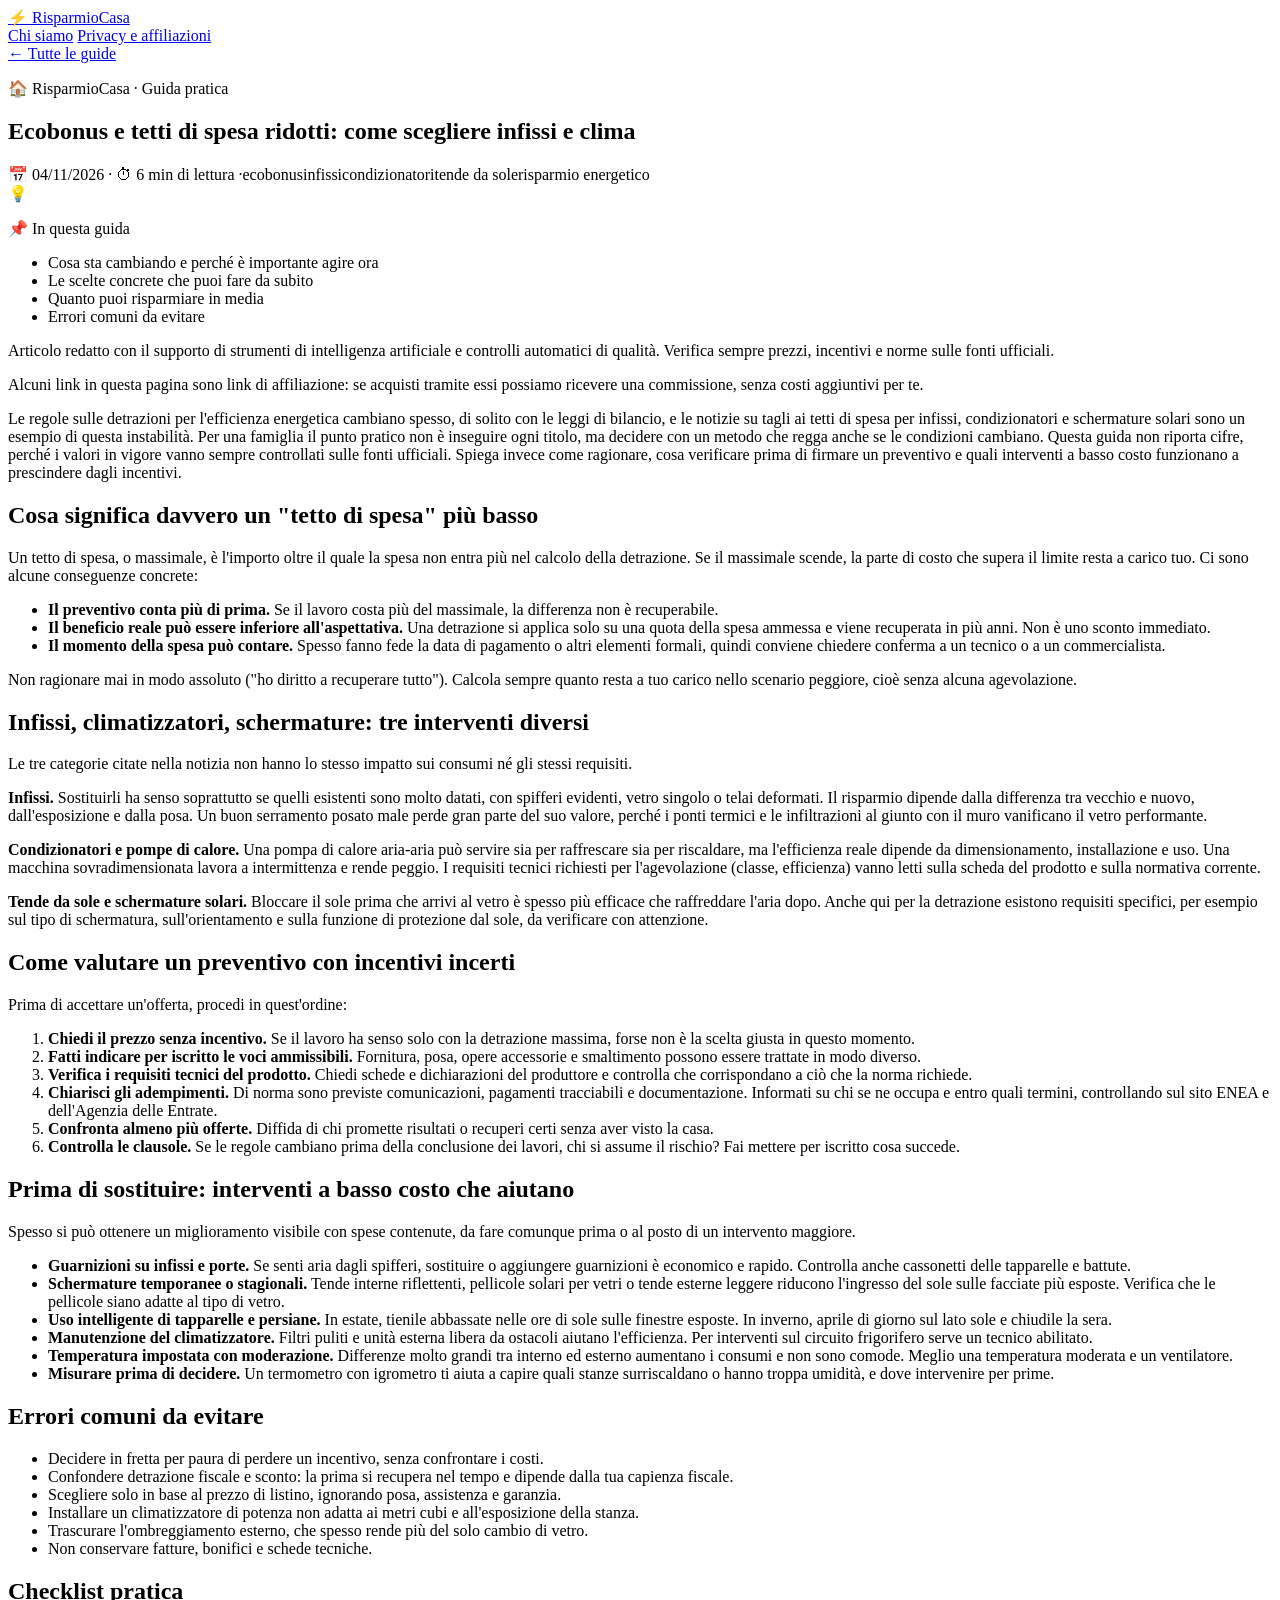
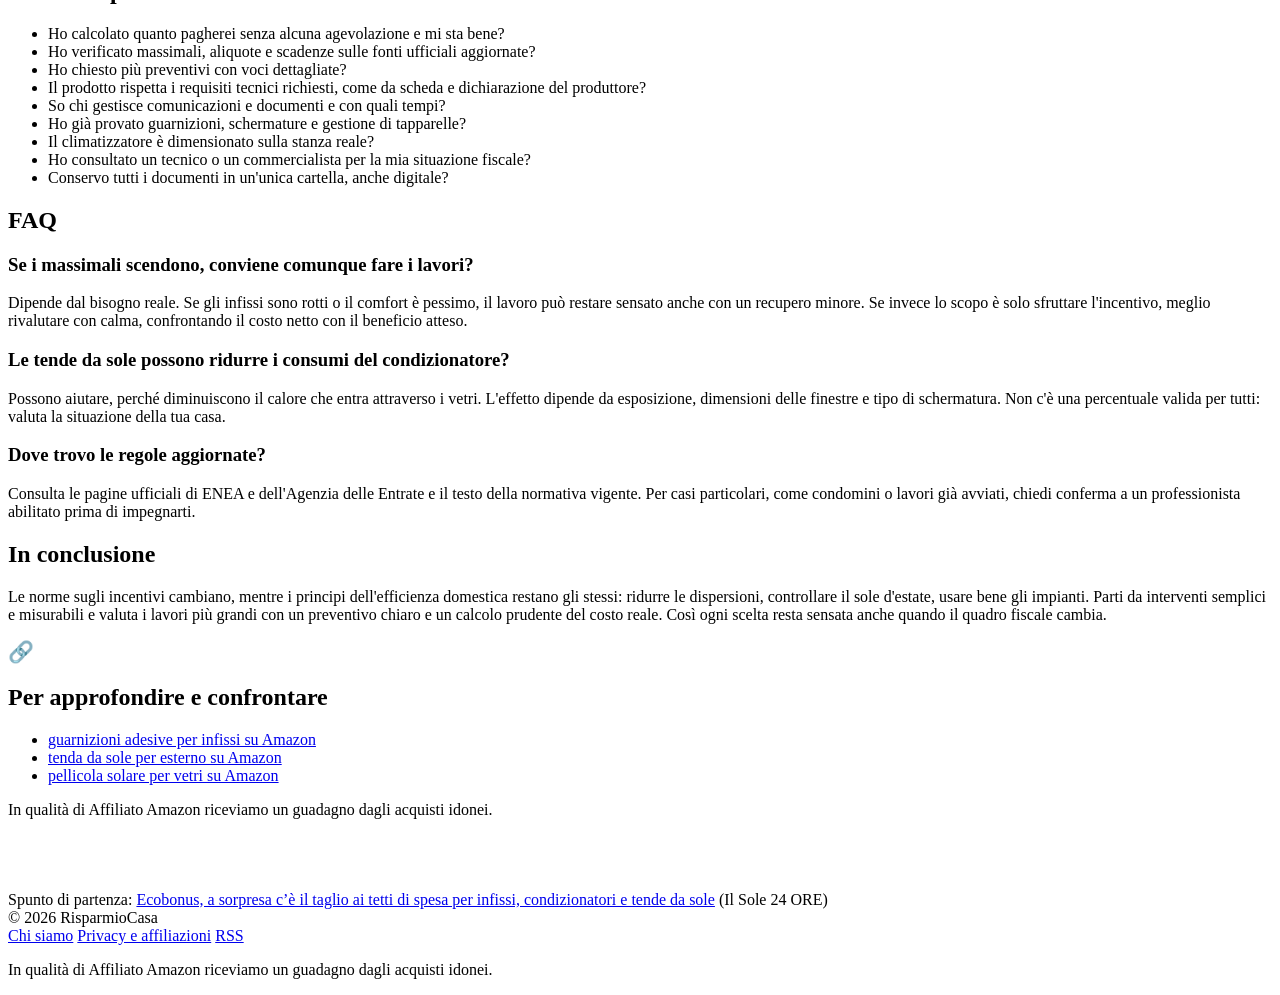
<file: posts/ecobonus-e-tetti-di-spesa-ridotti-come-scegliere-infissi-e-clima/index.html>
<!doctype html>
<html lang="it">
<head>
<meta charset="utf-8">
<meta name="viewport" content="width=device-width,initial-scale=1">
<title>Ecobonus e tetti di spesa ridotti: come scegliere infissi e clima | RisparmioCasa</title>
<meta name="description" content="I massimali dell&#39;ecobonus per infissi, condizionatori e tende da sole cambiano spesso. Ecco come valutare la spesa, cosa verificare e quali alternative costano poco.">
<link rel="canonical" href="https://risparmio-casa.it/posts/ecobonus-e-tetti-di-spesa-ridotti-come-scegliere-infissi-e-clima/">
<link rel="alternate" type="application/rss+xml" title="RisparmioCasa" href="https://risparmio-casa.it/rss.xml">
<meta property="og:site_name" content="RisparmioCasa">
<meta property="og:title" content="Ecobonus e tetti di spesa ridotti: come scegliere infissi e clima | RisparmioCasa">
<meta property="og:description" content="I massimali dell&#39;ecobonus per infissi, condizionatori e tende da sole cambiano spesso. Ecco come valutare la spesa, cosa verificare e quali alternative costano poco.">
<meta property="og:url" content="https://risparmio-casa.it/posts/ecobonus-e-tetti-di-spesa-ridotti-come-scegliere-infissi-e-clima/">
<link rel="preconnect" href="https://fonts.googleapis.com">
<link rel="preconnect" href="https://fonts.gstatic.com" crossorigin>
<link href="https://fonts.googleapis.com/css2?family=Inter:wght@400;500;600;700&display=swap" rel="stylesheet">
<link rel="stylesheet" href="https://risparmio-casa.it/assets/style.css">


<script type="application/ld+json">{"@context": "https://schema.org", "@type": "Article", "author": {"@type": "Organization", "name": "RisparmioCasa"}, "dateModified": "2026-11-04T01:36:59.778455+00:00", "datePublished": "2026-11-04T01:36:59.778455+00:00", "description": "I massimali dell\u0027ecobonus per infissi, condizionatori e tende da sole cambiano spesso. Ecco come valutare la spesa, cosa verificare e quali alternative costano poco.", "headline": "Ecobonus e tetti di spesa ridotti: come scegliere infissi e clima", "mainEntityOfPage": "https://risparmio-casa.it/posts/ecobonus-e-tetti-di-spesa-ridotti-come-scegliere-infissi-e-clima/", "publisher": {"@type": "Organization", "name": "RisparmioCasa"}}</script>

</head>
<body class="page-post">
<div id="progress"></div>
<header class="site-header">
  <div class="wrap">
    <a class="brand" href="https://risparmio-casa.it/">
      <span class="brand-icon">⚡</span>
      RisparmioCasa
    </a>
    <nav>
      <a href="https://risparmio-casa.it/about/">Chi siamo</a>
      <a href="https://risparmio-casa.it/privacy/">Privacy e affiliazioni</a>
    </nav>
  </div>
</header>
<main class="wrap">

<article class="post">
  <a class="back-link" href="https://risparmio-casa.it/">← Tutte le guide</a>
  <p class="post-eyebrow">🏠 RisparmioCasa · Guida pratica</p>
  <h1>Ecobonus e tetti di spesa ridotti: come scegliere infissi e clima</h1>
  <div class="post-meta">
    <span>📅 04/11/2026</span>
    <span>·</span>
    <span>⏱ 6 min di lettura</span>
    <span>·</span><span class="tag">ecobonus</span><span class="tag">infissi</span><span class="tag">condizionatori</span><span class="tag">tende da sole</span><span class="tag">risparmio energetico</span>
  </div>

  <div class="post-hero-img" style="background: linear-gradient(135deg, var(--accent) 0%, #0ea5e9 60%, #6366f1 100%);">💡</div>

  <div class="summary-box">
    <p class="summary-box-title">📌 In questa guida</p>
    <ul>
      <li>Cosa sta cambiando e perché è importante agire ora</li>
      <li>Le scelte concrete che puoi fare da subito</li>
      <li>Quanto puoi risparmiare in media</li>
      <li>Errori comuni da evitare</li>
    </ul>
  </div>

  <p class="note">Articolo redatto con il supporto di strumenti di intelligenza artificiale e controlli automatici di qualità. Verifica sempre prezzi, incentivi e norme sulle fonti ufficiali.</p>
  <p class="note">Alcuni link in questa pagina sono link di affiliazione: se acquisti tramite essi possiamo ricevere una commissione, senza costi aggiuntivi per te.</p>

  <div class="post-body"><p>Le regole sulle detrazioni per l'efficienza energetica cambiano spesso, di solito con le leggi di bilancio, e le notizie su tagli ai tetti di spesa per infissi, condizionatori e schermature solari sono un esempio di questa instabilità. Per una famiglia il punto pratico non è inseguire ogni titolo, ma decidere con un metodo che regga anche se le condizioni cambiano. Questa guida non riporta cifre, perché i valori in vigore vanno sempre controllati sulle fonti ufficiali. Spiega invece come ragionare, cosa verificare prima di firmare un preventivo e quali interventi a basso costo funzionano a prescindere dagli incentivi.</p>
<h2>Cosa significa davvero un "tetto di spesa" più basso</h2>
<p>Un tetto di spesa, o massimale, è l'importo oltre il quale la spesa non entra più nel calcolo della detrazione. Se il massimale scende, la parte di costo che supera il limite resta a carico tuo. Ci sono alcune conseguenze concrete:</p>
<ul>
<li><strong>Il preventivo conta più di prima.</strong> Se il lavoro costa più del massimale, la differenza non è recuperabile.</li>
<li><strong>Il beneficio reale può essere inferiore all'aspettativa.</strong> Una detrazione si applica solo su una quota della spesa ammessa e viene recuperata in più anni. Non è uno sconto immediato.</li>
<li><strong>Il momento della spesa può contare.</strong> Spesso fanno fede la data di pagamento o altri elementi formali, quindi conviene chiedere conferma a un tecnico o a un commercialista.</li>
</ul>
<p>Non ragionare mai in modo assoluto ("ho diritto a recuperare tutto"). Calcola sempre quanto resta a tuo carico nello scenario peggiore, cioè senza alcuna agevolazione.</p>
<h2>Infissi, climatizzatori, schermature: tre interventi diversi</h2>
<p>Le tre categorie citate nella notizia non hanno lo stesso impatto sui consumi né gli stessi requisiti.</p>
<p><strong>Infissi.</strong> Sostituirli ha senso soprattutto se quelli esistenti sono molto datati, con spifferi evidenti, vetro singolo o telai deformati. Il risparmio dipende dalla differenza tra vecchio e nuovo, dall'esposizione e dalla posa. Un buon serramento posato male perde gran parte del suo valore, perché i ponti termici e le infiltrazioni al giunto con il muro vanificano il vetro performante.</p>
<p><strong>Condizionatori e pompe di calore.</strong> Una pompa di calore aria-aria può servire sia per raffrescare sia per riscaldare, ma l'efficienza reale dipende da dimensionamento, installazione e uso. Una macchina sovradimensionata lavora a intermittenza e rende peggio. I requisiti tecnici richiesti per l'agevolazione (classe, efficienza) vanno letti sulla scheda del prodotto e sulla normativa corrente.</p>
<p><strong>Tende da sole e schermature solari.</strong> Bloccare il sole prima che arrivi al vetro è spesso più efficace che raffreddare l'aria dopo. Anche qui per la detrazione esistono requisiti specifici, per esempio sul tipo di schermatura, sull'orientamento e sulla funzione di protezione dal sole, da verificare con attenzione.</p>
<h2>Come valutare un preventivo con incentivi incerti</h2>
<p>Prima di accettare un'offerta, procedi in quest'ordine:</p>
<ol>
<li><strong>Chiedi il prezzo senza incentivo.</strong> Se il lavoro ha senso solo con la detrazione massima, forse non è la scelta giusta in questo momento.</li>
<li><strong>Fatti indicare per iscritto le voci ammissibili.</strong> Fornitura, posa, opere accessorie e smaltimento possono essere trattate in modo diverso.</li>
<li><strong>Verifica i requisiti tecnici del prodotto.</strong> Chiedi schede e dichiarazioni del produttore e controlla che corrispondano a ciò che la norma richiede.</li>
<li><strong>Chiarisci gli adempimenti.</strong> Di norma sono previste comunicazioni, pagamenti tracciabili e documentazione. Informati su chi se ne occupa e entro quali termini, controllando sul sito ENEA e dell'Agenzia delle Entrate.</li>
<li><strong>Confronta almeno più offerte.</strong> Diffida di chi promette risultati o recuperi certi senza aver visto la casa.</li>
<li><strong>Controlla le clausole.</strong> Se le regole cambiano prima della conclusione dei lavori, chi si assume il rischio? Fai mettere per iscritto cosa succede.</li>
</ol>
<h2>Prima di sostituire: interventi a basso costo che aiutano</h2>
<p>Spesso si può ottenere un miglioramento visibile con spese contenute, da fare comunque prima o al posto di un intervento maggiore.</p>
<ul>
<li><strong>Guarnizioni su infissi e porte.</strong> Se senti aria dagli spifferi, sostituire o aggiungere guarnizioni è economico e rapido. Controlla anche cassonetti delle tapparelle e battute.</li>
<li><strong>Schermature temporanee o stagionali.</strong> Tende interne riflettenti, pellicole solari per vetri o tende esterne leggere riducono l'ingresso del sole sulle facciate più esposte. Verifica che le pellicole siano adatte al tipo di vetro.</li>
<li><strong>Uso intelligente di tapparelle e persiane.</strong> In estate, tienile abbassate nelle ore di sole sulle finestre esposte. In inverno, aprile di giorno sul lato sole e chiudile la sera.</li>
<li><strong>Manutenzione del climatizzatore.</strong> Filtri puliti e unità esterna libera da ostacoli aiutano l'efficienza. Per interventi sul circuito frigorifero serve un tecnico abilitato.</li>
<li><strong>Temperatura impostata con moderazione.</strong> Differenze molto grandi tra interno ed esterno aumentano i consumi e non sono comode. Meglio una temperatura moderata e un ventilatore.</li>
<li><strong>Misurare prima di decidere.</strong> Un termometro con igrometro ti aiuta a capire quali stanze surriscaldano o hanno troppa umidità, e dove intervenire per prime.</li>
</ul>
<h2>Errori comuni da evitare</h2>
<ul>
<li>Decidere in fretta per paura di perdere un incentivo, senza confrontare i costi.</li>
<li>Confondere detrazione fiscale e sconto: la prima si recupera nel tempo e dipende dalla tua capienza fiscale.</li>
<li>Scegliere solo in base al prezzo di listino, ignorando posa, assistenza e garanzia.</li>
<li>Installare un climatizzatore di potenza non adatta ai metri cubi e all'esposizione della stanza.</li>
<li>Trascurare l'ombreggiamento esterno, che spesso rende più del solo cambio di vetro.</li>
<li>Non conservare fatture, bonifici e schede tecniche.</li>
</ul>
<h2>Checklist pratica</h2>
<ul>
<li>Ho calcolato quanto pagherei senza alcuna agevolazione e mi sta bene?</li>
<li>Ho verificato massimali, aliquote e scadenze sulle fonti ufficiali aggiornate?</li>
<li>Ho chiesto più preventivi con voci dettagliate?</li>
<li>Il prodotto rispetta i requisiti tecnici richiesti, come da scheda e dichiarazione del produttore?</li>
<li>So chi gestisce comunicazioni e documenti e con quali tempi?</li>
<li>Ho già provato guarnizioni, schermature e gestione di tapparelle?</li>
<li>Il climatizzatore è dimensionato sulla stanza reale?</li>
<li>Ho consultato un tecnico o un commercialista per la mia situazione fiscale?</li>
<li>Conservo tutti i documenti in un'unica cartella, anche digitale?</li>
</ul>
<h2>FAQ</h2>
<h3>Se i massimali scendono, conviene comunque fare i lavori?</h3>
<p>Dipende dal bisogno reale. Se gli infissi sono rotti o il comfort è pessimo, il lavoro può restare sensato anche con un recupero minore. Se invece lo scopo è solo sfruttare l'incentivo, meglio rivalutare con calma, confrontando il costo netto con il beneficio atteso.</p>
<h3>Le tende da sole possono ridurre i consumi del condizionatore?</h3>
<p>Possono aiutare, perché diminuiscono il calore che entra attraverso i vetri. L'effetto dipende da esposizione, dimensioni delle finestre e tipo di schermatura. Non c'è una percentuale valida per tutti: valuta la situazione della tua casa.</p>
<h3>Dove trovo le regole aggiornate?</h3>
<p>Consulta le pagine ufficiali di ENEA e dell'Agenzia delle Entrate e il testo della normativa vigente. Per casi particolari, come condomini o lavori già avviati, chiedi conferma a un professionista abilitato prima di impegnarti.</p>
<h2>In conclusione</h2>
<p>Le norme sugli incentivi cambiano, mentre i principi dell'efficienza domestica restano gli stessi: ridurre le dispersioni, controllare il sole d'estate, usare bene gli impianti. Parti da interventi semplici e misurabili e valuta i lavori più grandi con un preventivo chiaro e un calcolo prudente del costo reale. Così ogni scelta resta sensata anche quando il quadro fiscale cambia.</p></div>

  
  <aside class="affiliate-box">
    <div class="affiliate-box-header">
      <span style="font-size:1.3rem;">🔗</span>
      <h2>Per approfondire e confrontare</h2>
    </div>
    <ul>
      
      <li><a href="https://www.amazon.it/s?k=guarnizioni+adesive+per+infissi&amp;tag=risparmioca0c-21" rel="sponsored nofollow noopener" target="_blank">guarnizioni adesive per infissi su Amazon</a></li>
      
      <li><a href="https://www.amazon.it/s?k=tenda+da+sole+per+esterno&amp;tag=risparmioca0c-21" rel="sponsored nofollow noopener" target="_blank">tenda da sole per esterno su Amazon</a></li>
      
      <li><a href="https://www.amazon.it/s?k=pellicola+solare+per+vetri&amp;tag=risparmioca0c-21" rel="sponsored nofollow noopener" target="_blank">pellicola solare per vetri su Amazon</a></li>
      
    </ul>
    <p class="affiliate-disc">In qualità di Affiliato Amazon riceviamo un guadagno dagli acquisti idonei.</p>
  </aside>
  

  <div class="post-meta" style="margin-top:2.5rem; flex-wrap:wrap; gap:6px; padding-top:2rem; border-top: 1px solid var(--border);">
    <span>Spunto di partenza:</span>
    <a href="https://news.google.com/rss/articles/[base64]?oc=5" rel="nofollow noopener" target="_blank">Ecobonus, a sorpresa c’è il taglio ai tetti di spesa per infissi, condizionatori e tende da sole</a>
    <span style="color:var(--muted)">(Il Sole 24 ORE)</span>
  </div>
</article>

</main>
<footer class="site-footer">
  <div class="wrap">
    <div class="footer-inner">
      <span>© 2026 RisparmioCasa</span>
      <div class="footer-links">
        <a href="https://risparmio-casa.it/about/">Chi siamo</a>
        <a href="https://risparmio-casa.it/privacy/">Privacy e affiliazioni</a>
        <a href="https://risparmio-casa.it/rss.xml">RSS</a>
      </div>
    </div>
    <p class="footer-disc">In qualità di Affiliato Amazon riceviamo un guadagno dagli acquisti idonei.</p>
  </div>
</footer>
<script>
  (function(){
    var bar = document.getElementById('progress');
    if (!bar || !document.body.classList.contains('page-post')) return;
    document.addEventListener('scroll', function(){
      var h = document.documentElement;
      var pct = h.scrollTop / (h.scrollHeight - h.clientHeight) * 100;
      bar.style.width = Math.min(pct, 100) + '%';
    }, {passive: true});
  })();
</script>
</body>
</html>
</file>
